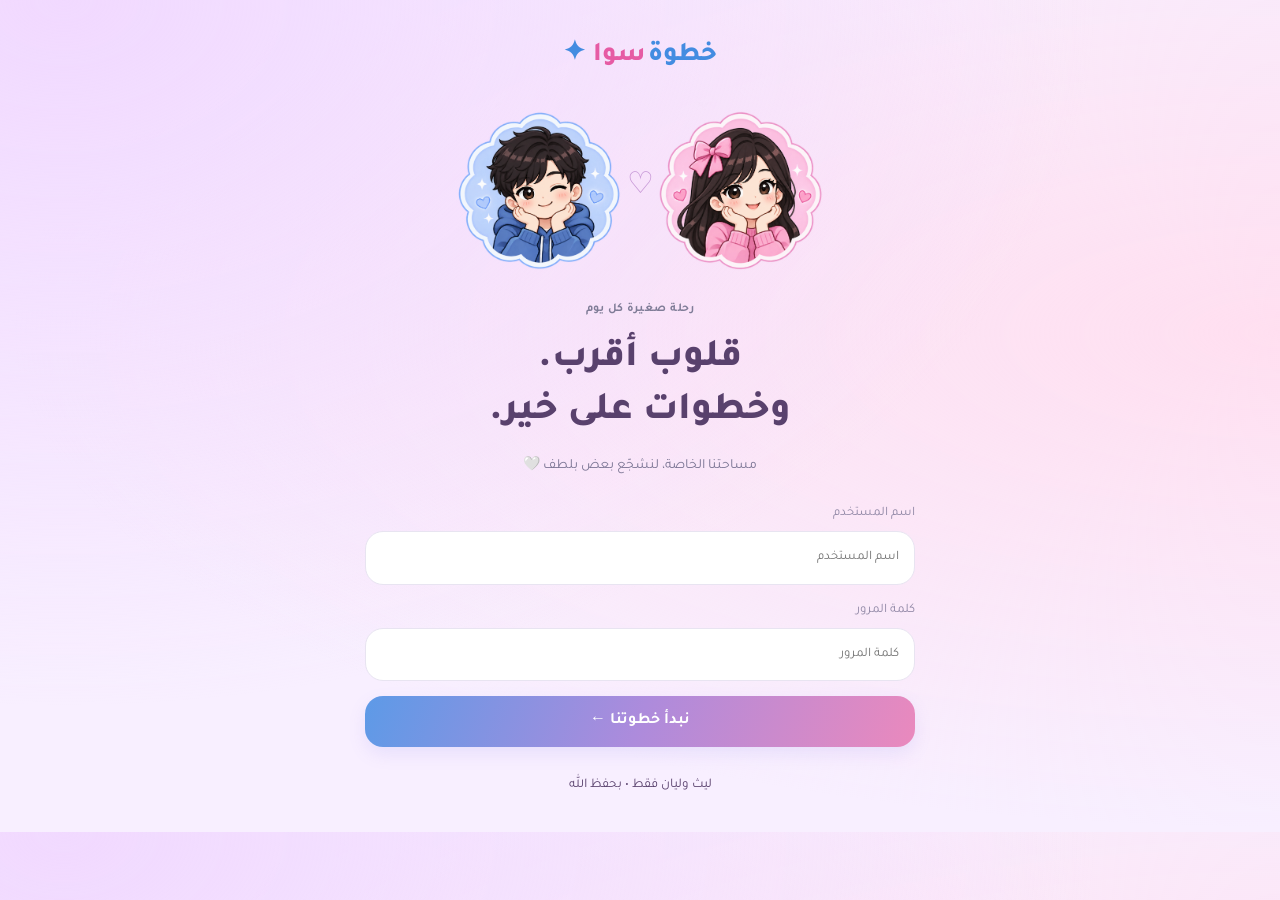
<file: index.html>
<!doctype html><html lang="ar" dir="rtl"><head><meta charset="utf-8"><meta name="viewport" content="width=device-width,initial-scale=1,viewport-fit=cover"><meta name="theme-color" content="#f7f6fc"><title>خطوة سوا • ليث وليان</title><link rel="manifest" href="manifest.webmanifest"><style>@import url('https://fonts.googleapis.com/css2?family=Tajawal:wght@400;500;700;800&display=swap');
:root{--blue:#4389f5;--pink:#ed80b4;--ink:#303351;--muted:#9091a8;--accent:#6874df}*{box-sizing:border-box}body{margin:0;background:#f7f6fc;color:var(--ink);font:16px Tajawal,Tahoma,sans-serif;line-height:1.65}main{width:min(100%,480px);margin:auto;padding:22px 20px 32px}button,input{font:inherit}button{cursor:pointer;border:0;border-radius:18px;padding:12px 18px;background:#f0eef8;color:var(--ink);min-height:44px}button:disabled{opacity:.5;cursor:wait}button:focus-visible,input:focus-visible{outline:3px solid #b7b7ff;outline-offset:3px}h1,h2,p{margin:0}h1{font-size:34px;font-weight:800;line-height:1.35}h2{font-size:22px;font-weight:800}.brand{font-weight:800;font-size:24px;color:var(--blue)}.brand span{color:var(--pink);margin-right:3px}header,.section-title,.range-labels{display:flex;align-items:center;justify-content:space-between;gap:10px}.icon{background:white;border:1px solid #eeeaf6;width:44px;padding:0}.welcome{padding:28px 0 16px}.eyebrow{font-size:12px;letter-spacing:.5px;color:#9696ae;font-weight:700;margin-bottom:6px}.muted{color:var(--muted);font-size:14px;margin:8px 0}.wave{color:#e5b868}.sync{font-size:12px;color:#8588a3;margin-bottom:15px}section{background:#fff;border:1px solid #efedf7;border-radius:28px;padding:23px;margin-bottom:20px;box-shadow:0 10px 24px #41407704}.pill{background:#f2effc;border-radius:25px;color:#9690b8;font-size:11px;padding:5px 11px;white-space:nowrap}.journey{background:linear-gradient(135deg,#f1f6ff,#fff2f9);border-color:white;overflow:hidden}.scene{position:relative;height:265px;direction:ltr;margin:12px -8px}.scene svg{position:absolute;width:100%;height:100%;inset:0}.cloud{position:absolute;color:#fff;font-size:48px;filter:drop-shadow(0 4px 2px #c7c5e217)}.c1{top:3px;left:10px}.c2{right:10px;top:80px;font-size:35px}.sun{position:absolute;left:60px;top:35px;color:#efc772;font-size:38px}.finish{position:absolute;left:65%;top:-4px;color:#c984b1;font-size:38px;text-align:center;line-height:1}.finish small{display:block;font:11px Tajawal;color:#b49ab4}.avatar{position:absolute;width:49px;height:49px;border-radius:19px;display:grid;place-items:center;font-size:29px;border:3px solid white;box-shadow:0 8px 16px #6379bb28;transition:left .9s ease,top .9s ease;transform:translate(-50%,-50%);z-index:2}.avatar small{position:absolute;top:47px;background:white;border-radius:8px;padding:0 8px;color:#78829f;font:11px Tajawal;white-space:nowrap}.boy{background:#b7d7ff}.girl{background:#ffd0e6}.flower{position:absolute;bottom:22px;right:20px;font-size:31px}.plant{position:absolute;bottom:35px;left:5px;font-size:30px}.scorecards{display:grid;grid-template-columns:1fr 1fr;gap:12px}.scorecards>div{padding:13px;border-radius:18px;background:#ffffffa6;display:grid;grid-template-columns:1fr auto;align-items:center;font-size:14px}.scorecards strong{font-size:19px}.scorecards small{grid-column:1/-1;font-size:11px}.blue{color:var(--blue)}.pink{color:var(--pink)}.task{display:flex;gap:11px;align-items:center;padding:16px 0;border-bottom:1px solid #f3f1f8}.task-icon{background:#f5f4fc;border-radius:15px;width:42px;height:42px;display:grid;place-items:center;font-size:21px}.task-title{flex:1;font-size:14px;font-weight:700}.task-title small{display:block;color:#b1aac0;font-weight:400;font-size:11px}.task button{padding:0;width:37px;min-height:37px;height:37px;border:1px solid #e7e6f1;border-radius:13px;background:white;color:#b8b5ce}.task button.active{background:var(--accent);color:white;border-color:var(--accent);box-shadow:0 5px 12px #6874df22}.task button.excused{background:#fff0d6;color:#bb9148;border-color:#f3dab1}.tiny{color:#b2adc3;font-size:10px;margin-top:13px}.mood-card{background:linear-gradient(120deg,#fff,#fff7fb)}#moodEmoji{font-size:33px}#mood{width:100%;accent-color:var(--accent);margin:20px 0 10px;direction:ltr}#moodText{color:#a99cba;font-size:13px}.range-labels{font-size:11px;color:#aaa2ba;direction:ltr}.partner{padding:13px;background:#f5f3fb;border-radius:16px;font-size:13px;margin-top:18px}.encourage{text-align:center;position:relative;background:#f2f0ff;border-color:white}.heart{font-size:65px;color:#b9afe9;line-height:1}.primary{background:linear-gradient(110deg,#7b87ef,#b79be9);color:white;font-weight:700;width:100%;box-shadow:0 7px 17px #807de723}.encourage .primary{margin:13px 0}.encourage small,footer{font-size:11px;color:#aaa2bf}footer{text-align:center;padding:12px}.text-button{display:block;margin:10px auto;color:#8b82a7;background:none;font-size:12px}dialog{border:1px solid white;border-radius:30px;max-width:min(90vw,380px);padding:30px;color:var(--ink);text-align:center;font-family:inherit;box-shadow:0 30px 100px #3d315a33}dialog::backdrop{background:#29253966;backdrop-filter:blur(7px)}dialog p{margin:16px 0;color:#8f87a3;font-size:14px}.popup-heart{font-size:64px;animation:bob 2s infinite}#toast{position:fixed;bottom:22px;left:50%;transform:translateX(-50%);border-radius:18px;background:#393651;color:white;padding:14px 20px;width:max-content;max-width:90vw;font-size:13px;z-index:9}#login{padding-top:35px;text-align:center}#login h1{font-size:39px;margin:15px 0}#login label{text-align:right;display:block;font-size:13px;color:#9188a6;margin:15px 0}input:not([type=range]){display:block;width:100%;border:1px solid #e8e4f1;background:#fff;border-radius:18px;padding:15px;margin-top:7px;color:var(--ink)}#login form{margin:25px 0}#loginError{color:#c26586;font-size:13px}.login-art{display:flex;justify-content:center;align-items:center;gap:25px;height:170px;margin:15px 0}.login-art span{display:grid;place-items:center;background:#d8e8ff;border:7px solid white;width:90px;height:100px;border-radius:33px;transform:rotate(-10deg);font-size:58px;box-shadow:0 15px 35px #6599e61c}.login-art span:last-child{background:#ffdbeb;transform:rotate(10deg)}.login-art i{color:#c697d6;font-size:40px;font-style:normal}@keyframes bob{50%{transform:translateY(-7px)}}@media(prefers-reduced-motion:reduce){*{animation:none!important;transition:none!important}}[hidden]{display:none!important}
/* Higher contrast blue and pink mobile finish. */
body{background:radial-gradient(circle at 0 0,#e5efff,transparent 38%),radial-gradient(circle at 100% 38%,#ffe0f0,transparent 40%),#f7f6fc}.journey{background:linear-gradient(130deg,#dceaff 0%,#ede5ff 45%,#ffd9eb 100%);border:2px solid #fff;box-shadow:0 14px 35px #7770c91c}.journey .eyebrow{color:#74608e}.journey .muted{color:#76678e}.journey h2{color:#43395e}.scorecards>div{background:#fff;border:1px solid #fff;box-shadow:0 5px 16px #6654a00c}.scorecards .blue{background:#eaf3ff;color:#216bdb;border-color:#b8d5ff}.scorecards .pink{background:#fff0f7;color:#cc438a;border-color:#ffb9dc}.scorecards strong{direction:ltr;unicode-bidi:isolate}.boy{background:#63a5ff;border-color:#eaf3ff}.girl{background:#ff93c4;border-color:#fff0f7}.avatar small{color:#64637d;font-weight:700}.pill{color:#796c9a;background:#ffffffa8}.muted{color:#797b95}.eyebrow{color:#807d98}.tiny{color:#8a829e}.range-labels{color:#8f83a1}.primary{background:linear-gradient(110deg,#5799f5,#ae8ce7 55%,#e78fba)}.finish{z-index:1}.scene{margin-bottom:22px}#moodText{color:#8d6e9d}#login .muted{color:#7b7594}

.day-excuse{width:100%;margin:16px 0 0;background:#faf3e8;border:1px solid #f2dec1;color:#aa8052;font-size:13px}.day-excuse.excused{background:#ffe8bf}.not-done{background:#fff0f3!important;color:#bd6e87!important;border-color:#eac6d1!important}.has-excuse:after{content:'ظرف';position:absolute;top:-17px;right:-15px;border-radius:8px;padding:0 6px;background:#ffe9ba;color:#94703d;font:10px Tajawal}.scorecards small{overflow-wrap:anywhere}.week-heading,.week-day{display:grid;grid-template-columns:1fr 1fr 1fr;gap:5px;text-align:center;width:100%;align-items:center}.week-heading{font-size:12px;color:#9b92aa;margin:20px 0 8px}.week-day{border:1px solid #f0ecf6;background:#fff;padding:12px 5px;border-radius:14px;margin:6px 0;font-size:12px}.week-day span:not(:first-child){direction:ltr;unicode-bidi:isolate}.selected-day{background:#f0efff;border-color:#c9c4ef}.week-day:disabled{opacity:.4;cursor:default}.delete-notice{background:#f5f1fc;color:#8f7da5;padding:12px;border-radius:14px;font-size:11px;line-height:1.8}.delete-notice.urgent{background:#fff0d9;color:#ac7536;border:1px solid #f4d298}.pdf-button{background:#eef4ff;color:#4b7fc7;font-size:12px;white-space:nowrap}.pdf-report{position:absolute;top:0;left:-10000px;width:900px;padding:32px;background:#fff;color:#333;font:14px Tajawal,Tahoma;line-height:1.5}.pdf-report h1{font-size:28px}.pdf-report h2{font-size:21px;margin:18px 0 8px}.pdf-report p{font-size:12px;margin:8px 0}.pdf-report table{width:100%;border-collapse:collapse;table-layout:fixed}.pdf-report td,.pdf-report th{border:1px solid #e3e1eb;padding:7px 4px;text-align:center;font-size:11px;overflow-wrap:anywhere}.pdf-report th{background:#f3f0fa}.pdf-report td:first-child{font-weight:bold;background:#faf9fc;width:140px}.pdf-done{color:#36876d;background:#edfaf4}.pdf-no{color:#c17a88;background:#fff2f5}

#excuseForm .primary{margin:15px 0 10px}#excuseForm label{font-size:13px;color:#8d839b;text-align:right;display:block}

/* Illustrated mobile edition */
:root{--ink:#59416d;--muted:#8a769d;--blue:#438ce1;--pink:#e65ba4}body{background:radial-gradient(ellipse at 5% 0,#f1d9ff,transparent 60%),radial-gradient(ellipse at 100% 40%,#ffdff0,transparent 70%),#f8efff;color:var(--ink)}main{width:min(100%,580px);padding:20px 15px 34px}section{background:#fffafedd;border:1px solid #fff;border-radius:27px;box-shadow:0 7px 0 #b991d20b,0 12px 25px #8c58a00b;padding:21px 18px}.brand{font-size:27px}.welcome h1{font-size:30px}.welcome{padding:19px 3px 10px}.tabs{display:grid;grid-template-columns:repeat(3,1fr);position:sticky;top:7px;z-index:6;padding:5px;background:#fff9;backdrop-filter:blur(18px);border:1px solid white;border-radius:30px;margin:10px 0 18px;box-shadow:0 5px 16px #9a6bb51b}.tabs button{background:none;padding:10px 4px;font-size:13px;color:#775c8d;border-radius:24px;white-space:nowrap}.tabs button.active,.habit-tabs button.active{background:linear-gradient(110deg,#ffd3eb,#efdcff);color:#b83b86;box-shadow:inset 0 -3px #eb83bc}.journey{background:linear-gradient(135deg,#e5edff,#f0dfff 45%,#ffe0f0)}.journey h2{font-size:25px}.scene{height:290px;margin:5px 0 25px}.portrait{display:block;background-image:url('characters.png');background-size:200% 100%;background-repeat:no-repeat;aspect-ratio:1/1;flex-shrink:0}.boy-art{background-position:left center}.girl-art{background-position:right center}.avatar{width:74px;height:74px;border:0;background:none;box-shadow:none;border-radius:0}.avatar .portrait{width:100%;height:100%}.avatar small{top:67px;border:1px solid white;background:#eff5ff;color:#438ce1;min-width:48px;text-align:center}.avatar.girl small{background:#fff0f8;color:#d34d94}.avatar.has-excuse:after{top:-7px;right:-7px}.login-art{height:190px;gap:0}.login-art .portrait{width:42%;max-width:175px;height:auto}.login-art i{font-size:30px}.login-art{direction:ltr}.finish{font-size:38px;left:66%;top:0}.scorecards>div{padding:12px 10px;display:flex;flex-wrap:wrap;justify-content:space-between;gap:3px}.scorecards small{width:100%}.scorecards span{font-size:13px}.scorecards strong{font-size:18px}.day-flags{display:inline-block;width:49%;margin:14px 0 15px}.day-flags button{width:100%;background:#fff0fa;color:#bf4e93;border:1px solid #f5cde6}.day-flags button.active{background:#f5bcdd;box-shadow:inset 0 0 0 2px white}.day-excuse{display:inline-block;width:49%;margin:14px 0 15px;font-size:12px;vertical-align:top;padding:12px 4px}.habit-tabs{display:grid;grid-template-columns:1fr 1fr;gap:5px;background:#f3eaf9;border-radius:20px;padding:4px}.habit-tabs button{padding:10px 4px;background:none;font-size:13px}.bulk{display:flex;justify-content:space-between;margin-top:10px}.bulk button{background:none;color:#9376ad;font-size:11px;padding:7px}.task{padding:13px 0}.task-title{font-size:13px}.task-icon{background:#f4eefa}.task button{flex-shrink:0}.legend{display:flex;justify-content:center;gap:28px;font-size:13px}#chart svg{width:100%;display:block}select{font:inherit;font-size:11px;max-width:110px;border:1px solid #eadcf3;border-radius:12px;padding:8px;color:#77558a;background:#fff}h2{font-size:20px}.podium{text-align:center;background:linear-gradient(145deg,#fff1fb,#efedff)}.podium-grid{display:grid;grid-template-columns:1fr .65fr 1fr;align-items:center;gap:0;direction:ltr;margin:15px -7px}.competitor{min-width:0;direction:rtl}.competitor .portrait{width:100%;margin:auto}.competitor h2{color:inherit;font-size:20px}.competitor strong{display:block;font-size:22px}.competitor small{display:block;font-size:10px;margin-top:8px;background:#ffffff99;padding:7px 2px;border-radius:20px}.trophy{font-size:clamp(45px,14vw,75px);line-height:1.3;filter:drop-shadow(0 5px 8px #e8b25944)}.trophy small{display:block;font-size:11px;line-height:1.7;color:#a96a42;direction:rtl}.extra-form{display:flex;gap:9px;align-items:center;margin:8px 0 15px}.extra-form input{width:80px!important;margin:0!important;padding:10px!important}.extra-form button{font-size:13px}.log-entry{padding:14px 0;border-bottom:1px solid #f1e5f6;font-size:12px}.delete-notice{color:#876499}.primary{background:linear-gradient(110deg,#5d9ae7,#ad8bdc,#ea89bd)}.pdf-report{left:0;top:0;z-index:-1;pointer-events:none}.pdf-report table{font-size:11px}.sync{font-size:11px}.scene svg{opacity:.85}.task-title small{color:#94819e}.tiny{color:#8b789a}.text-button{color:#88679f}.mood-card{background:linear-gradient(120deg,#edf4ff,#fff1f8)}.encourage{background:#f0e7ff}.heart{color:#db8fbf}.page{animation:appear .25s ease}@keyframes appear{from{opacity:.3;transform:translateY(8px)}to{opacity:1;transform:none}}@media(max-width:360px){section{padding:18px 12px}.task{gap:7px}.task-title{font-size:12px}.tabs button{font-size:12px}.competitor h2{font-size:18px}}@media print{body>*{display:none!important}.pdf-report{display:block!important;position:static;width:100%;z-index:auto}body{background:white}}

#dayDetails{width:min(94vw,500px);max-width:500px;text-align:right;max-height:85dvh;overflow:auto}#dayDetails h3{margin:22px 0 0}#dayDetails h4{margin:18px 0 6px;font-size:14px}.detail-row{font-size:12px!important;padding:8px 0!important;margin:0!important;border-bottom:1px solid #f0e6f5;color:#756182!important}.pdf-fallback a{display:block;text-align:center;color:#6e5b9e;padding:12px;background:#efe7ff;border-radius:15px;font-size:13px}.celebration{font-size:45px;animation:bob 1.5s infinite}#dayDetailBody{padding-bottom:20px}.podium .pill{display:inline-block}
.message-label{display:block;font-size:12px;color:#886797;margin:16px 0 7px}#encouragement{display:block;width:100%;max-width:none;padding:14px;border-radius:17px;background:#fff8ff;font-size:14px;color:#79508e;border:1px solid #e4ccef}

/* Each completed additional habit earns a flower on the shared character. */
.flower-crown{position:absolute;inset:0;pointer-events:none;z-index:4;overflow:visible}.earned-flower{position:absolute;left:calc(50% + var(--flower-x));top:calc(39% + var(--flower-y));font-size:17px;line-height:1;filter:drop-shadow(0 2px 2px #985c8425);animation:flower-sway 2.8s ease-in-out infinite;animation-delay:var(--flower-delay);transform-origin:50% 100%;will-change:transform}.competitor .portrait{position:relative}.competitor .earned-flower{font-size:24px}.avatar.has-excuse:after{top:40px;right:-14px;z-index:5}.scene{padding-top:14px}.scene .avatar{overflow:visible}@keyframes flower-sway{0%,100%{transform:translate(-50%,-50%) rotate(-10deg)}50%{transform:translate(-50%,calc(-50% - 4px)) rotate(10deg)}}@media(prefers-reduced-motion:reduce){.earned-flower{animation:none;transform:translate(-50%,-50%)}}

.avatar[role=button]{cursor:pointer;touch-action:manipulation}.avatar[role=button]:focus-visible{outline:3px solid #a77bdd;outline-offset:7px;border-radius:50%}.extra-task .extra-delete{width:auto;min-width:50px;padding:0 10px;font-size:12px;background:#fff0f6;color:#bb5485;border-color:#f0d2e0}.extra-task .task-title{overflow-wrap:anywhere}#toggleArchivedExtras{margin:8px 0 0 auto;text-decoration:underline}
</style></head><body>
<main id="login"><div class="brand">خطوة<span>سوا</span> ✦</div><div class="login-art"><div class="portrait boy-art"></div><i>♡</i><div class="portrait girl-art"></div></div><p class="eyebrow">رحلة صغيرة كل يوم</p><h1>قلوب أقرب.<br>وخطوات على خير.</h1><p class="muted">مساحتنا الخاصة، لنشجّع بعض بلطف 🤍</p><form id="loginForm"><label>اسم المستخدم<input id="username" autocomplete="username" autocapitalize="none" required placeholder="اسم المستخدم"></label><label>كلمة المرور<input id="password" type="password" autocomplete="current-password" required placeholder="كلمة المرور"></label><button class="primary" id="loginButton">نبدأ خطوتنا ←</button></form><p id="loginError" role="alert"></p><small>ليث وليان فقط • بحفظ الله</small></main>
<main id="dashboard" hidden><header><div class="brand">خطوة<span>سوا</span> ✦</div><button id="logout" class="icon" aria-label="تسجيل الخروج">↪</button></header><div class="welcome"><p class="eyebrow" id="date"></p><h1>أهلًا <span id="myName"></span> <span class="wave">☀</span></h1><p class="muted">كل خطوة صغيرة، إلها أثر كبير.</p></div><div class="sync" id="sync" role="status">جارٍ الاتصال…</div>
<nav class="tabs"><button data-page="today" class="active">♡ يومنا</button><button data-page="stats">▥ إحصائياتنا</button><button data-page="competition">🏆 المنافسة</button></nav><div id="page-today" class="page"><section class="journey"><div class="section-title"><div><p class="eyebrow">خطوتنا المشتركة</p><h2>سوا، للخير 🌷</h2></div><span class="pill">سباق اليوم</span></div><p class="muted">الأساسية بتحرّكنا بالطريق، والإضافية بتزهّر فوق راسنا 🌸</p><div class="scene"><span class="cloud c1">☁</span><span class="cloud c2">☁</span><span class="sun">✺</span><div class="finish">♡<small>١٠ خطوات</small></div><svg viewBox="0 0 360 260" preserveAspectRatio="none" aria-hidden="true"><path d="M40 215 C 20 140,310 220,300 135 S 70 155,105 75 S 230 75,245 25" fill="none" stroke="#fff" stroke-width="35" stroke-linecap="round"/><path d="M40 215 C 20 140,310 220,300 135 S 70 155,105 75 S 230 75,245 25" fill="none" stroke="#d9d8ec" stroke-width="2" stroke-dasharray="5 10" id="racePath"/></svg><div class="avatar boy" id="runnerLaith"><div class="portrait boy-art"></div><small>ليث</small></div><div class="avatar girl" id="runnerLian"><div class="portrait girl-art"></div><small>ليان</small></div><span class="flower">🌷</span><span class="plant">🌿</span></div><div class="scorecards"><div class="blue"><span>🧔🏻‍♂️ ليث</span><strong id="scoreLaith">٠ / ٧</strong><small id="excuseLaith"></small></div><div class="pink"><span>👩🏻 ليان</span><strong id="scoreLian">٠ / ٧</strong><small id="excuseLian"></small></div></div></section>
<section><div class="section-title"><h2>خطواتي اليوم</h2><span class="pill" id="count"></span></div><button id="dayExcuse" class="day-excuse">🤍 عندي ظرف اليوم</button><div class="day-flags"><button id="dodo">🌸 دودو</button></div><div class="habit-tabs"><button id="mainHabits" class="active">الأساسية</button><button id="subHabits">خطوات إضافية</button></div><div class="bulk"><button id="checkAll">✓ تحديد الكل</button><button id="clearAll">إلغاء التحديد</button></div><div id="tasks"></div><p class="tiny">علامة الإنجاز بتأكيدك أنت، والظروف محل تفهّم بدون خصم.</p></section>
<section class="mood-card"><p class="eyebrow">كيف قلبك؟</p><div class="section-title"><h2>طمنّي عنك</h2><span id="moodEmoji">🙂</span></div><label for="mood" id="moodText">طبيعي</label><input id="mood" type="range" min="0" max="100"><div class="range-labels"><span>زعلان</span><span>طبيعي</span><span>مبسوط كثير</span></div><div id="partnerMood" class="partner"></div></section>
<section class="encourage"><span class="heart">♡</span><h2>دفعة لطيفة منك</h2><p class="muted">يمكن تذكيرك يكون أحلى شيء بيومه.</p><label class="message-label" for="encouragement">اختار رسالة من القلب 💌</label><select id="encouragement" aria-label="رسالة التشجيع"><option value="يلا نكمّل خطوتنا، أنا بشجّعك 🤍">يلا نكمّل خطوتنا 🤍</option><option value="أنا بشجّعك، بتقدر! خطوة صغيرة بتفرق 🌷">أنا بشجّعك، بتقدر 🌷</option><option value="لا تنسى صلاتك، ربنا يقوّينا على طاعته 🕌">لا تنسى صلاتك 🕌</option><option value="خلّينا نذكر ربنا سوا، وننوّر يومنا بالأذكار ✨">ننوّر يومنا بالأذكار ✨</option><option value="فخور فيك وبكل خطوة حلوة منك 💙">فخور فيك 💙</option><option value="إذا يومك صعب، أنا جنبك. نبدأ بخطوة على مهل 🤍">أنا جنبك، على مهلك 🤍</option><option value="ورد القرآن ناطرنا، نقرأ ولو صفحة اليوم 📖">ورد القرآن ناطرنا 📖</option></select><button class="primary" id="nudge">ابعث تشجيع 🤍</button><small>يظهر كنافذة منبثقة عند الطرف الثاني داخل التطبيق.</small></section></div><div id="page-stats" class="page" hidden><section><div class="section-title"><h2>إحصائياتنا سوا 📊</h2><select id="chartGroup" aria-label="نوع الإحصائيات"><option value="main">الأساسية</option><option value="sub">الإضافية</option><option value="all">كل الخطوات</option></select></div><p class="muted">كل نقطة بتحكي عن خطوة حلوة منكم.</p><div id="chart"></div><div class="legend"><span class="blue">● ليث</span><span class="pink">● ليان</span></div></section><section><div class="section-title"><h2>أسبوعنا سوا</h2><button id="exportWeek" class="pdf-button">↓ PDF</button></div><p id="weekRange" class="muted"></p><p id="deleteNotice" class="delete-notice"></p><div class="week-heading"><span>اليوم</span><span class="blue">ليث</span><span class="pink">ليان</span></div><div id="history"></div><p id="pdfFallback" class="pdf-fallback" hidden></p><p class="tiny">اضغط يومًا لعرض تفاصيله. المهام تبدأ جديدة كل يوم، والحذف النهائي أسبوعي.</p></section></div><div id="page-competition" class="page" hidden><section class="podium"><p class="eyebrow">نحو نسخة أجمل من أنفسنا</p><h2>لوحة المنافسة 🏆</h2><div class="podium-grid"><div class="competitor blue"><div class="portrait boy-art"></div><h2>ليث 💙</h2><strong id="pointsLaith"></strong><small id="streakLaith"></small></div><div class="trophy">🏆<small id="leader"></small></div><div class="competitor pink"><div class="portrait girl-art"></div><h2>ليان 🌸</h2><strong id="pointsLian"></strong><small id="streakLian"></small></div></div><p id="difference" class="pill"></p><p class="tiny">كل خطوة أساسية أو إضافية = نقطة، والمهام الخاصة حسب نقاطها. المقارنة للتشجيع بلطف.</p></section><section><h2>إضافات على ذوقنا 🎁</h2><p class="muted">اختاروا خطواتكم الخاصة وسجّلوا إنجازكم اليوم.</p><form id="extraForm"><input id="extraName" placeholder="اسم المهمة الجديدة" maxlength="55" required aria-label="اسم المهمة الجديدة"><div class="extra-form"><input id="extraPoints" type="number" min="1" max="100" value="5" required aria-label="نقاط المهمة"><button class="primary">+ إضافة مهمة</button></div></form><button id="toggleArchivedExtras" type="button" class="text-button">المهام المحذوفة (0)</button><div id="extras"></div></section><section><h2>سجل إنجازاتنا ✨</h2><div id="pointsLog"></div></section></div><footer>اللهم اجمعنا على خير 🤍<button id="install" class="text-button">إضافة للشاشة الرئيسية</button></footer></main>
<dialog id="dayDetails"><h2 id="detailDate"></h2><div id="dayDetailBody"></div><button id="closeDetails" class="primary">رجوع لأسبوعنا</button></dialog><dialog id="winnerDialog"><div class="celebration">👑 ✨ 🏆</div><h2>خطوات تستاهل نفرح فيها!</h2><p id="winnerMessage"></p><button id="closeWinner" class="primary">مبارك الإنجاز! 🌸</button></dialog><dialog id="popup"><div class="popup-heart">💌</div><h2>حدا بشجّعك!</h2><p id="popupText"></p><button class="primary" id="dismissPopup">وصل التشجيع 🤍</button></dialog><dialog id="installDialog"><h2>خلّينا أقرب ✦</h2><p>أضف خطوة سوا للشاشة الرئيسية.</p><button id="nativeInstall" class="primary" hidden>تثبيت التطبيق</button><p>آيفون: Safari ← مشاركة ← إضافة إلى الشاشة الرئيسية.<br>أندرويد: قائمة المتصفح ← تثبيت التطبيق أو إضافة للشاشة الرئيسية.</p><button id="closeInstall">لاحقًا</button></dialog><div id="toast" role="status" hidden></div><script src="app-config.js"></script><script>'use strict';
const $=id=>document.getElementById(id),cfg=window.APP_CONFIG||{},names={laith:'ليث',lian:'ليان'},taskNames=['صلاة الفجر','صلاة الظهر','صلاة العصر','صلاة المغرب','صلاة العشاء','قيام الليل','الدعاء','ورد القرآن','تعلّم شيء جديد','الرياضة','أذكار الصباح','أذكار المساء','سنة الفجر (ركعتان)','سنة الظهر القبلية (٤ ركعات)','سنة الظهر البعدية (ركعتان)','سنة العصر القبلية (٤ ركعات)','سنة المغرب البعدية (ركعتان)','سنة العشاء البعدية (ركعتان)','صلاة الوتر','تقليل الريلز','تقليل الأغاني','العناية بالنفس','سورة الملك'],taskIcons=['🌅','☀️','🌤️','🌇','🌙','✨','🤲','📖','💡','🏃','🌸','🌷','🌅','☀️','🌼','🌤️','🌇','🌙','⭐','📱','🎧','🧴','📗'];
const mainIds=[0,1,2,3,4,5,7,6,10,11],subIds=[12,13,14,15,16,17,18,8,19,20,21,9,22];let habitGroup='main',extras=[],claims=[],winners=[],winnerBusy=false,showArchivedExtras=false;
const isDone=(uid,d,t)=>!!(t<5&&daily(uid,d)?.dodo)||steps.some(s=>s.user_id===uid&&s.day===d&&s.task===t&&s.status==='done');
const ids=()=>habitGroup==='main'?mainIds:subIds;
let session=null,me=null,partner=null,members=[],steps=[],moods=[],busy=false,activeNudge=null,promptInstall=null,lastDay='',loaded=false,dailyStates=[],selectedDay="";
const day=()=>new Intl.DateTimeFormat('en-CA',{timeZone:'Asia/Amman',year:'numeric',month:'2-digit',day:'2-digit'}).format(new Date());
const moodText=v=>v<34?'😔 زعلان':v>66?'🥰 مبسوط كثير':'🙂 طبيعي';
function toast(t){$('toast').textContent=t;$('toast').hidden=false;setTimeout(()=>$('toast').hidden=true,4500)}
function remember(){localStorage.setItem('khotwa-session',JSON.stringify(session))}
async function request(path,{method='GET',body,prefer}={}){if(!cfg.url||!cfg.key)throw Error('الربط الآمن لقاعدة البيانات لم يكتمل بعد.');if(session&&session.expires_at*1000<Date.now()+60000)await refresh();const r=await fetch(cfg.url+path,{method,headers:{apikey:cfg.key,'Content-Type':'application/json',...(session?{Authorization:'Bearer '+session.access_token}:{}),...(prefer?{Prefer:prefer}:{})},body:body===undefined?undefined:JSON.stringify(body)});let d=await r.text();try{d=d?JSON.parse(d):null}catch{}if(!r.ok){if(r.status===401)logout();throw Error(r.status===400&&path.includes('/token')?'اسم المستخدم أو كلمة المرور غير صحيحة.':'تعذّر الاتصال أو حفظ التغيير. حاول مرة ثانية.')}return d}
async function refresh(){const r=await fetch(cfg.url+'/auth/v1/token?grant_type=refresh_token',{method:'POST',headers:{apikey:cfg.key,'Content-Type':'application/json'},body:JSON.stringify({refresh_token:session.refresh_token})});if(!r.ok){logout();throw Error('انتهت الجلسة. سجّل دخولك من جديد.')}session=await r.json();session.expires_at=Math.floor(Date.now()/1000)+session.expires_in;remember()}
function logout(){session=null;me=null;partner=null;loaded=false;localStorage.removeItem('khotwa-session');$('dashboard').hidden=true;$('login').hidden=false;if($('popup').open)$('popup').close()}
async function start(){selectedDay=day();members=await request('/rest/v1/members?select=id,username');me=members.find(x=>x.id===session.user.id);if(!me)throw Error('هذا الحساب غير مخوّل للدخول.');partner=members.find(x=>x.id!==me.id);if(!partner)throw Error('الحساب الثاني لم يُجهّز بعد.');document.documentElement.style.setProperty('--accent',me.username==='laith'?'#4389f5':'#ed80b4');$('myName').textContent=names[me.username];$('login').hidden=true;$('dashboard').hidden=false;await sync();if(!localStorage.getItem('khotwa-install-dismissed')&&!matchMedia('(display-mode: standalone)').matches)$('installDialog').showModal()}
async function sync(){if(!me||busy||document.hidden)return;busy=true;try{const today=day();const [s,m,n,d,e,c,w]=await Promise.all([request('/rest/v1/steps?select=*&day=gte.'+weekStart()),request('/rest/v1/moods?select=*'),request('/rest/v1/nudges?select=*&recipient=eq.'+me.id+'&seen=eq.false&order=created_at.asc&limit=1'),request('/rest/v1/daily_state?select=user_id,day,excused,mood,dodo&day=gte.'+weekStart()),request('/rest/v1/extra_tasks?select=*&order=created_at.asc'),request('/rest/v1/extra_claims?select=*&day=gte.'+weekStart()),request('/rest/v1/day_winners?select=*&day=gte.'+weekStart())]);steps=s;moods=m;dailyStates=d;extras=e;claims=c;winners=w;if(lastDay&&lastDay!==today)selectedDay=today;lastDay=today;loaded=true;render();$('sync').textContent='● متصلان بنفس المساحة • تم التحديث الآن';if(n.length&&!activeNudge){activeNudge=n[0];$('popupText').textContent=names[partner.username]+' بيحكيلك: '+(n[0].message||'بشجّعك تكمل خطواتك. خطوة صغيرة منك بتفرق 🤍');if(!$('installDialog').open)$('popup').showModal()}}catch(e){$('sync').textContent='الاتصال مقطوع — لم يتم تأكيد التحديث';if(!loaded)toast(e.message)}finally{busy=false}}
function previousDays(n){return new Date(Date.now()-n*86400000).toLocaleDateString('en-CA',{timeZone:'Asia/Amman'})}
function isoAdd(d,n){const x=new Date(d+'T12:00:00Z');x.setUTCDate(x.getUTCDate()+n);return x.toISOString().slice(0,10)}
function weekStart(d=day()){const dow=new Date(d+'T12:00:00Z').getUTCDay();return isoAdd(d,-((dow+1)%7))}
function daily(uid,d=selectedDay){return dailyStates.find(x=>x.user_id===uid&&x.day===d)}
function countDone(uid,d){return mainIds.filter(t=>isDone(uid,d,t)).length}
function render(){const today=selectedDay,editable=today===day();$('date').textContent=new Intl.DateTimeFormat('ar-JO',{timeZone:'Asia/Amman',weekday:'long',day:'numeric',month:'long'}).format(new Date(today+'T12:00:00Z'));const path=$('racePath');for(const u of members){const score=countDone(u.id,today),ds=daily(u.id),suffix=u.username==='laith'?'Laith':'Lian';$('score'+suffix).textContent=score+' / 10';$('excuse'+suffix).textContent=[ds?.excused?'ظرف اليوم 🤍':'',ds?.dodo?'🌸 دودو':''].filter(Boolean).join(' • ');const pt=path.getPointAtLength(path.getTotalLength()*score/10),runner=$('runner'+suffix);runner.classList.toggle('has-excuse',!!ds?.excused);runner.setAttribute('role','button');runner.setAttribute('tabindex','0');runner.setAttribute('aria-haspopup','dialog');runner.onclick=()=>showDayDetails(selectedDay);runner.onkeydown=e=>{if(e.key==='Enter'||e.key===' '){e.preventDefault();showDayDetails(selectedDay)}};renderFlowers(runner,groupScore(u.id,today,'sub'));runner.setAttribute('aria-label',names[u.username]+'، '+score+' خطوات أساسية و'+groupScore(u.id,today,'sub')+' خطوات إضافية، اضغط لعرض خطواتنا');runner.style.left=(pt.x/360*100+(u.username==='laith'?-5:5))+'%';runner.style.top=pt.y/260*100+'%'}
const mine=steps.filter(s=>s.user_id===me.id&&s.day===today);$('count').textContent=ids().filter(t=>isDone(me.id,today,t)).length+' / '+ids().length;$('dayExcuse').disabled=!editable;$('dayExcuse').textContent=daily(me.id)?.excused?'🤍 عندي ظرف اليوم — إلغاء':'🤍 عندي ظرف اليوم';$('dayExcuse').classList.toggle('excused',!!daily(me.id)?.excused);$('tasks').replaceChildren();ids().forEach(i=>{const name=taskNames[i],current=mine.find(s=>s.task===i),done=isDone(me.id,today,i),row=document.createElement('div');row.className='task';const icon=document.createElement('span');icon.className='task-icon';icon.textContent=taskIcons[i];const label=document.createElement('div');label.className='task-title';label.textContent=name;const small=document.createElement('small');small.textContent=done?(i<5&&daily(me.id)?.dodo?'دودو 🌸':'تمّت الخطوة ✓'):current?.status==='no'?'ما عملت':i<5?'في وقتها':'خطوة تقرّبنا للخير';label.append(small);row.append(icon,label);for(const [state,text,aria]of[['done','✓','إنجاز '+name],['no','لا','ما عملت '+name]]){const b=document.createElement('button');b.textContent=text;b.disabled=!editable||(i<5&&!!daily(me.id)?.dodo);b.setAttribute('aria-label',aria);b.setAttribute('aria-pressed',String(state==='done'?done:!done&&current?.status===state));b.className=(state==='done'?done:!done&&current?.status===state)?(state==='done'?'active':'not-done'):'';b.onclick=async()=>{b.disabled=true;try{await request('/rest/v1/steps?on_conflict=user_id,day,task',{method:'POST',body:{user_id:me.id,day:today,task:i,status:current?.status===state?'pending':state,reason:''},prefer:'resolution=merge-duplicates'});await sync()}catch(e){toast(e.message)}finally{b.disabled=false}};row.append(b)}$('tasks').append(row)});const mood=daily(me.id)?.mood??50;$('mood').disabled=!editable;if(document.activeElement!==$('mood'))$('mood').value=mood;showMood(+$('mood').value);const pm=daily(partner.id)?.mood;$('partnerMood').textContent=names[partner.username]+' '+(pm!==null&&pm!==undefined?moodText(pm):'لسه ما شارك حالته بهاليوم');renderWeek();renderExtra();renderStats();renderCompetition();checkWinner();$('dodo').disabled=!editable;$('dodo').classList.toggle('active',!!daily(me.id)?.dodo);$('mainHabits').classList.toggle('active',habitGroup==='main');$('subHabits').classList.toggle('active',habitGroup==='sub');$('checkAll').disabled=$('clearAll').disabled=!editable;}
function renderWeek(){const start=weekStart(),end=isoAdd(start,6),next=isoAdd(start,7);$('weekRange').textContent=start+' — '+end;$('deleteNotice').textContent=day()===end?'⚠️ غدًا الساعة 00:00 سيتم حذف تقدّم هذا الأسبوع نهائيًا. نزّلوا PDF اليوم للاحتفاظ فيه.':'يبدأ أسبوع جديد ويُحذف هذا السجل السبت '+next+' الساعة 00:00 بتوقيت الأردن.';$('deleteNotice').classList.toggle('urgent',day()===end);$('history').replaceChildren();for(let i=0;i<7;i++){const d=isoAdd(start,i),future=d>day(),line=document.createElement('button');line.className='week-day'+(d===selectedDay?' selected-day':'');line.disabled=future;const title=document.createElement('span');title.textContent=new Intl.DateTimeFormat('ar-JO',{weekday:'short',day:'numeric',timeZone:'Asia/Amman'}).format(new Date(d+'T12:00:00Z'));line.append(title);for(const u of members){const v=document.createElement('span');v.className=u.username==='laith'?'blue':'pink';v.textContent=future?'—':countDone(u.id,d)+'/10'+(daily(u.id,d)?.excused?' 🤍 ظرف':'');line.append(v)}line.onclick=()=>{selectedDay=d;render();showDayDetails(d)};$('history').append(line)}}
async function saveDay(patch){await request('/rest/v1/daily_state?on_conflict=user_id,day',{method:'POST',body:{user_id:me.id,day:day(),excused:daily(me.id,day())?.excused??false,reason:'',dodo:daily(me.id,day())?.dodo??false,mood:daily(me.id,day())?.mood??null,...patch},prefer:'resolution=merge-duplicates'})}
$('dayExcuse').onclick=()=>toggleDay('excused');$('dodo').onclick=()=>toggleDay('dodo');
async function toggleDay(key){try{await saveDay({[key]:!daily(me.id,day())?.[key]});await sync()}catch(e){toast(e.message)}}
function loadLib(url){return new Promise((resolve,reject)=>{const s=document.createElement('script'),timeout=setTimeout(()=>{s.remove();reject(Error('timeout'))},15000);s.src=url;s.onload=()=>{clearTimeout(timeout);resolve()};s.onerror=()=>{clearTimeout(timeout);s.remove();reject(Error('load'))};document.head.append(s)})}
async function exportWeek(){const button=$('exportWeek');button.disabled=true;let report;try{await sync();if(!window.html2canvas)await loadLib('./html2canvas.min.js');if(!window.jspdf)await loadLib('./jspdf.umd.min.js');await document.fonts.ready;report=document.createElement('div');report.className='pdf-report';report.dir='rtl';const title=document.createElement('h1');title.textContent='خطوة سوا • تقرير الأسبوع';report.append(title);const subtitle=document.createElement('p');subtitle.textContent=weekStart()+' إلى '+isoAdd(weekStart(),6)+' • بتوقيت الأردن';report.append(subtitle);for(const u of members){const h=document.createElement('h2');h.textContent=names[u.username];h.style.color=u.username==='laith'?'#216bdb':'#cc438a';report.append(h);const table=document.createElement('table'),head=document.createElement('tr');for(const text of ['الخطوة',...Array.from({length:7},(_,i)=>new Intl.DateTimeFormat('ar-JO',{weekday:'short',timeZone:'Asia/Amman'}).format(new Date(isoAdd(weekStart(),i)+'T12:00:00Z')))]){const th=document.createElement('th');th.textContent=text;head.append(th)}table.append(head);taskNames.forEach((name,t)=>{const tr=document.createElement('tr'),td=document.createElement('td');td.textContent=name;tr.append(td);for(let i=0;i<7;i++){const d=isoAdd(weekStart(),i),s=steps.find(x=>x.user_id===u.id&&x.day===d&&x.task===t),cell=document.createElement('td');cell.textContent=d>day()?'—':isDone(u.id,d,t)?'تم':s?.status==='no'?'لا':'لم يسجل';cell.className=s?.status==='done'?'pdf-done':s?.status==='no'?'pdf-no':'';tr.append(cell)}table.append(tr)});for(const kind of ['الإنجاز','ظرف اليوم','دودو','المزاج']){const tr=document.createElement('tr'),td=document.createElement('td');td.textContent=kind;tr.append(td);for(let i=0;i<7;i++){const d=isoAdd(weekStart(),i),ds=daily(u.id,d),cell=document.createElement('td');cell.textContent=d>day()?'—':kind==='الإنجاز'?countDone(u.id,d)+'/10':kind==='ظرف اليوم'?(ds?.excused?'ظرف':'—'):kind==='دودو'?(ds?.dodo?'نعم':'—'):(ds?.mood!==null&&ds?.mood!==undefined?moodText(ds.mood).replace(/[^\u0600-\u06ff\s]/g,''):'—');tr.append(cell)}table.append(tr)}report.append(table);const extraTitle=document.createElement('p');extraTitle.textContent='مجموع النقاط: '+weekPoints(u.id)+' • الأساسية: '+Array.from({length:7},(_,i)=>countDone(u.id,isoAdd(weekStart(),i))).reduce((a,b)=>a+b,0);report.append(extraTitle);for(const c of claims.filter(c=>c.user_id===u.id)){const task=extras.find(t=>t.id===c.task_id);if(task){const line=document.createElement('p');line.textContent=c.day+' • '+task.name+' • +'+task.points;report.append(line)}}}const note=document.createElement('p');note.textContent='التقرير حسب تسجيل ليث وليان. الفراغ يعني لم يسجل، ولا يعني عدم الالتزام. ظرف اليوم لا يغيّر علامات المهام.';report.append(note);document.body.append(report);const canvas=await html2canvas(report,{scale:2,backgroundColor:'#ffffff',useCORS:true,windowWidth:1000});const pdf=new jspdf.jsPDF({orientation:'portrait',unit:'mm',format:'a4'}),width=190,height=canvas.height*width/canvas.width;if(height<=277){pdf.addImage(canvas.toDataURL('image/png'),'PNG',10,10,width,height)}else{const sliceHeight=Math.floor(canvas.width*277/190);for(let y=0,page=0;y<canvas.height;y+=sliceHeight,page++){if(page)pdf.addPage();const slice=document.createElement('canvas');slice.width=canvas.width;slice.height=Math.min(sliceHeight,canvas.height-y);slice.getContext('2d').drawImage(canvas,0,y,canvas.width,slice.height,0,0,canvas.width,slice.height);pdf.addImage(slice.toDataURL('image/png'),'PNG',10,10,190,slice.height*190/canvas.width)}}const blob=pdf.output('blob'),url=URL.createObjectURL(blob),link=document.createElement('a');link.href=url;link.download='khotwa-sawa-'+weekStart()+'.pdf';link.textContent='تنزيل تقرير الأسبوع';$('pdfFallback').replaceChildren(link);$('pdfFallback').hidden=false;link.click();setTimeout(()=>URL.revokeObjectURL(url),300000);toast('تم تجهيز تقرير الأسبوع 🤍')}catch{toast('تعذّر تجهيز PDF. تأكّد من الإنترنت وحاول مجددًا.')}finally{report?.remove();button.disabled=false}}
$('exportWeek').onclick=exportWeek;
function showMood(v){$('moodText').textContent=moodText(v);$('moodEmoji').textContent=v<34?'😔':v>66?'🥰':'🙂'}
$('loginForm').onsubmit=async e=>{e.preventDefault();const username=$('username').value.trim().toLowerCase();if(!['laith','lian'].includes(username)){$('loginError').textContent='اسم المستخدم أو كلمة المرور غير صحيحة.';return}$('loginButton').disabled=true;$('loginError').textContent='';try{session=await request('/auth/v1/token?grant_type=password',{method:'POST',body:{email:username+'@khotwa-sawa.invalid',password:$('password').value}});session.expires_at=Math.floor(Date.now()/1000)+session.expires_in;remember();$('password').value='';await start()}catch(e){logout();$('loginError').textContent=e.message}finally{$('loginButton').disabled=false}};
$('logout').onclick=async()=>{try{await request('/auth/v1/logout',{method:'POST'})}catch{}logout()};$('mood').oninput=e=>showMood(+e.target.value);$('mood').onchange=async e=>{try{await saveDay({mood:+e.target.value});await sync();toast('وصلت حالتك 🤍')}catch(e){toast(e.message)}};
$('nudge').onclick=async()=>{$('nudge').disabled=true;try{await request('/rest/v1/nudges',{method:'POST',body:{sender:me.id,recipient:partner.id,message:$('encouragement').value.trim()}});$('encouragement').selectedIndex=0;toast('وصل التشجيع لمساحتكم 💌')}catch(e){toast(e.message)}finally{setTimeout(()=>$('nudge').disabled=false,15000)}};
$('dismissPopup').onclick=async()=>{if(!activeNudge)return;try{await request('/rest/v1/nudges?id=eq.'+activeNudge.id,{method:'PATCH',body:{seen:true}});activeNudge=null;$('popup').close();await sync()}catch(e){toast(e.message)}};
$('install').onclick=()=>$('installDialog').showModal();$('closeInstall').onclick=()=>{$('installDialog').close();localStorage.setItem('khotwa-install-dismissed','1');if(activeNudge)$('popup').showModal()};window.addEventListener('beforeinstallprompt',e=>{e.preventDefault();promptInstall=e;$('nativeInstall').hidden=false});$('nativeInstall').onclick=async()=>{if(promptInstall){await promptInstall.prompt();promptInstall=null;$('nativeInstall').hidden=true}};
document.addEventListener('visibilitychange',()=>{if(!document.hidden)sync()});setInterval(sync,5000);window.addEventListener('online',sync);if('serviceWorker'in navigator)navigator.serviceWorker.register('./sw.js').catch(()=>{});(async()=>{try{session=JSON.parse(localStorage.getItem('khotwa-session'));if(session)await start()}catch{logout()}})();



function showPage(page){document.querySelectorAll('.page').forEach(el=>el.hidden=el.id!=='page-'+page);document.querySelectorAll('[data-page]').forEach(el=>{el.classList.toggle('active',el.dataset.page===page);el.setAttribute('aria-selected',String(el.dataset.page===page))});window.scrollTo({top:0,behavior:'smooth'})}
document.querySelectorAll('[data-page]').forEach(b=>b.onclick=()=>showPage(b.dataset.page));
$('mainHabits').onclick=()=>{habitGroup='main';render()};$('subHabits').onclick=()=>{habitGroup='sub';render()};
async function bulk(done){if(selectedDay!==day())return;try{await request('/rest/v1/steps?on_conflict=user_id,day,task',{method:'POST',body:ids().filter(t=>!(t<5&&daily(me.id)?.dodo)).map(task=>({user_id:me.id,day:day(),task,status:done?'done':'pending',reason:''})),prefer:'resolution=merge-duplicates'});await sync()}catch(e){toast(e.message)}}
$('checkAll').onclick=()=>bulk(true);$('clearAll').onclick=()=>bulk(false);$('chartGroup').onchange=renderStats;
function groupScore(uid,d,group){return (group==='main'?mainIds:group==='sub'?subIds:[...mainIds,...subIds]).filter(t=>isDone(uid,d,t)).length}
function renderStats(){const group=$('chartGroup').value,max=group==='all'?taskNames.length:group==='main'?mainIds.length:subIds.length,dates=Array.from({length:7},(_,i)=>isoAdd(weekStart(),i));let svg='<svg viewBox="0 0 350 210" role="img" aria-label="رسم إنجازات ليث وليان خلال الأسبوع">';for(let k=0;k<=4;k++){const y=165-k*35;svg+=`<path d="M28 ${y}H330" stroke="#e8dff2"/><text x="20" y="${y+4}" text-anchor="end" font-size="10" fill="#8f7b9e">${Math.round(max*k/4)}</text>`}for(const u of members){const points=dates.filter(d=>d<=day()).map((d,i)=>[35+i*47,165-groupScore(u.id,d,group)/max*140]);const color=u.username==='laith'?'#4b91ea':'#e65ba4';svg+=`<polyline points="${points.map(p=>p.join(',')).join(' ')}" fill="none" stroke="${color}" stroke-width="3" stroke-linejoin="round"/>`;points.forEach(([x,y])=>svg+=`<circle cx="${x}" cy="${y}" r="4.5" fill="${color}" stroke="white" stroke-width="2"/>`)}dates.forEach((d,i)=>svg+=`<text x="${35+i*47}" y="190" text-anchor="middle" font-size="9" fill="#756483">${['سبت','أحد','اثنين','ثلاثاء','أربعاء','خميس','جمعة'][i]}</text>`);$('chart').innerHTML=svg+'</svg>'}
function points(uid,d){return groupScore(uid,d,'all')+claims.filter(c=>c.user_id===uid&&c.day===d).reduce((s,c)=>s+(extras.find(e=>e.id===c.task_id)?.points||0),0)}
function weekPoints(uid){return Array.from({length:7},(_,i)=>isoAdd(weekStart(),i)).filter(d=>d<=day()).reduce((s,d)=>s+points(uid,d),0)}
function renderCompetition(){const scores={};for(const u of members){const suffix=u.username==='laith'?'Laith':'Lian';scores[u.username]=weekPoints(u.id);$('points'+suffix).textContent=scores[u.username]+' نقطة';let streak=0;for(let d=day();d>=weekStart()&&countDone(u.id,d)>=5;d=isoAdd(d,-1))streak++;$('streak'+suffix).textContent='🔥 '+streak+' أيام متتالية';renderFlowers(document.querySelector('.competitor.'+(u.username==='laith'?'blue':'pink')+' .portrait'),groupScore(u.id,day(),'sub'))}const diff=Math.abs(scores.laith-scores.lian);$('leader').textContent=diff?names[scores.laith>scores.lian?'laith':'lian']+' في الصدارة':'أنتما رائعان!';$('difference').textContent=diff?'الفارق بينكم '+diff+' نقطة ✨':'متساويان بالخير 💕';$('pointsLog').replaceChildren();const entries=claims.slice().sort((a,b)=>b.day.localeCompare(a.day)).slice(0,12);for(const c of entries){const task=extras.find(e=>e.id===c.task_id),u=members.find(u=>u.id===c.user_id);if(!task||!u)continue;const row=document.createElement('p');row.className='log-entry';row.textContent=names[u.username]+' • '+task.name+' • +'+task.points+' • '+c.day;$('pointsLog').append(row)}if(!entries.length)$('pointsLog').textContent='رح تنور هون إنجازات مهامكم الخاصة ✨'}
function renderExtra(){
 $('extras').replaceChildren();$('toggleArchivedExtras').textContent=showArchivedExtras?'رجوع للمهام الحالية':'المهام المحذوفة ('+extras.filter(t=>t.archived).length+')';
 const tasks=extras.filter(t=>!!t.archived===showArchivedExtras);
 if(!tasks.length){const empty=document.createElement('p');empty.className='muted';empty.textContent=showArchivedExtras?'ما في مهام محذوفة.':'أضيفوا أول مهمة على ذوقكم ✨';$('extras').append(empty)}
 for(const task of tasks){const done=claims.some(c=>c.task_id===task.id&&c.user_id===me.id&&c.day===day()),row=document.createElement('div');row.className='task extra-task';const title=document.createElement('div');title.className='task-title';title.textContent=task.name;const small=document.createElement('small');small.textContent='⭐ '+task.points+' نقاط';title.append(small);row.append(title);
 if(!task.archived){const b=document.createElement('button');b.textContent=done?'✓':'+';b.disabled=done;b.setAttribute('aria-label','إنجاز '+task.name);b.classList.toggle('active',done);b.onclick=async()=>{b.disabled=true;try{await request('/rest/v1/extra_claims',{method:'POST',body:{task_id:task.id,user_id:me.id,day:day()}});await sync();toast('إنجاز جديد! شاطرين ✨')}catch(e){toast(e.message);b.disabled=false}};row.append(b)}
 const remove=document.createElement('button');remove.className='extra-delete';remove.textContent=task.archived?'استرجاع':'حذف';remove.setAttribute('aria-label',(task.archived?'استرجاع ':'حذف ')+task.name);remove.onclick=async()=>{remove.disabled=true;try{await request('/rest/v1/extra_tasks?id=eq.'+task.id,{method:'PATCH',body:{archived:!task.archived}});await sync();toast(task.archived?'رجعت المهمة لقائمتكم 🤍':'انحذفت من القائمة. بتقدر ترجعها من المهام المحذوفة.')}catch(e){toast(e.message);remove.disabled=false}};row.append(remove);$('extras').append(row)
 }
}
$('toggleArchivedExtras').onclick=()=>{showArchivedExtras=!showArchivedExtras;renderExtra()};
$('extraForm').onsubmit=async e=>{e.preventDefault();const name=$('extraName').value.trim(),points=Number($('extraPoints').value);if(!name||name.length>55||!Number.isInteger(points)||points<1||points>100)return;const b=e.target.querySelector('button');b.disabled=true;try{await request('/rest/v1/extra_tasks',{method:'POST',body:{name,points,created_by:me.id}});$('extraName').value='';await sync()}catch(e){toast(e.message)}finally{b.disabled=false}};

function showDayDetails(d){const host=$('dayDetailBody');host.replaceChildren();$('detailDate').textContent='خطواتنا • '+d;for(const u of members){const h=document.createElement('h3');h.className=u.username==='laith'?'blue':'pink';h.textContent=names[u.username]+' • '+countDone(u.id,d)+'/10';host.append(h);const flag=document.createElement('p');flag.className='tiny';flag.textContent=[daily(u.id,d)?.excused?'🤍 ظرف':'',daily(u.id,d)?.dodo?'🌸 دودو':'',daily(u.id,d)?.mood!=null?moodText(daily(u.id,d).mood):''].filter(Boolean).join(' • ');host.append(flag);for(const group of [mainIds,subIds]){const label=document.createElement('h4');label.textContent=group===mainIds?'الأساسية':'الإضافية';host.append(label);for(const t of group){const row=document.createElement('p'),s=steps.find(x=>x.user_id===u.id&&x.day===d&&x.task===t);row.className='detail-row';row.textContent=taskNames[t]+' — '+(isDone(u.id,d,t)?'✓ تم':s?.status==='no'?'لا':'لم يسجل');host.append(row)}}const custom=extras.filter(t=>!t.archived||claims.some(c=>c.task_id===t.id&&c.user_id===u.id&&c.day===d));if(custom.length){const label=document.createElement('h4');label.textContent='على ذوقنا';host.append(label);for(const t of custom){const row=document.createElement('p'),done=claims.some(c=>c.task_id===t.id&&c.user_id===u.id&&c.day===d);row.className='detail-row';row.textContent=t.name+' — '+(done?'✓ تم (+ '+t.points+' نقاط)':'لم يسجل');host.append(row)}}const total=document.createElement('p');total.className='pill';total.textContent='الأساسية '+countDone(u.id,d)+'/10 • الإضافية '+groupScore(u.id,d,'sub')+'/'+subIds.length+' • النقاط '+points(u.id,d);host.append(total)}const w=winners.find(w=>w.day===d);if(w){const row=document.createElement('p');row.textContent='👑 أول من أكمل الأساسية: '+names[members.find(u=>u.id===w.user_id)?.username];host.prepend(row)}$('dayDetails').showModal()}
$('closeDetails').onclick=()=>{$('dayDetails').close();selectedDay=day();render()};
async function checkWinner(){if(winnerBusy||!me)return;const d=day();let winner=winners.find(w=>w.day===d);if(!winner&&countDone(me.id,d)===10){winnerBusy=true;try{await request('/rest/v1/day_winners?on_conflict=day',{method:'POST',prefer:'resolution=ignore-duplicates',body:{day:d,user_id:me.id}});winners=await request('/rest/v1/day_winners?select=*&day=gte.'+weekStart());winner=winners.find(w=>w.day===d)}catch{}finally{winnerBusy=false}}if(winner&&!localStorage.getItem('winner-seen-'+d+'-'+me.id)&&!$('installDialog').open&&!$('popup').open&&!$('dayDetails').open){const u=members.find(u=>u.id===winner.user_id);$('winnerMessage').textContent=names[u?.username]+' أول من أكمل خطوات اليوم الأساسية! ما شاء الله، كل خطوة منكم خير 🤍';$('winnerDialog').showModal();localStorage.setItem('winner-seen-'+d+'-'+me.id,'1')}}
$('closeWinner').onclick=()=>$('winnerDialog').close();

function renderFlowers(host,count){
 if(!host)return;
 let crown=host.querySelector('.flower-crown');
 if(!crown){crown=document.createElement('div');crown.className='flower-crown';host.append(crown)}
 if(crown.dataset.count===String(count))return;
 crown.dataset.count=String(count);crown.replaceChildren();crown.setAttribute('role','img');crown.setAttribute('aria-label',count?'إكليل من '+count+' ورود للخطوات الإضافية':'بدون ورود بعد');
 for(let i=0;i<count;i++){const angle=Math.PI+(i+.5)*Math.PI/count,bud=document.createElement('span');bud.className='earned-flower';bud.textContent=['🌸','🌼','🌷'][i%3];bud.style.setProperty('--flower-x',(Math.cos(angle)*43)+'%');bud.style.setProperty('--flower-y',(Math.sin(angle)*39)+'%');bud.style.setProperty('--flower-delay',(-i*.27)+'s');bud.setAttribute('aria-hidden','true');crown.append(bud)}
}
</script></body></html>
</file>
<file: mobile.css>
@import url('https://fonts.googleapis.com/css2?family=Tajawal:wght@400;500;700;800&display=swap');
:root{--blue:#4389f5;--pink:#ed80b4;--ink:#303351;--muted:#9091a8;--accent:#6874df}*{box-sizing:border-box}body{margin:0;background:#f7f6fc;color:var(--ink);font:16px Tajawal,Tahoma,sans-serif;line-height:1.65}main{width:min(100%,480px);margin:auto;padding:22px 20px 32px}button,input{font:inherit}button{cursor:pointer;border:0;border-radius:18px;padding:12px 18px;background:#f0eef8;color:var(--ink);min-height:44px}button:disabled{opacity:.5;cursor:wait}button:focus-visible,input:focus-visible{outline:3px solid #b7b7ff;outline-offset:3px}h1,h2,p{margin:0}h1{font-size:34px;font-weight:800;line-height:1.35}h2{font-size:22px;font-weight:800}.brand{font-weight:800;font-size:24px;color:var(--blue)}.brand span{color:var(--pink);margin-right:3px}header,.section-title,.range-labels{display:flex;align-items:center;justify-content:space-between;gap:10px}.icon{background:white;border:1px solid #eeeaf6;width:44px;padding:0}.welcome{padding:28px 0 16px}.eyebrow{font-size:12px;letter-spacing:.5px;color:#9696ae;font-weight:700;margin-bottom:6px}.muted{color:var(--muted);font-size:14px;margin:8px 0}.wave{color:#e5b868}.sync{font-size:12px;color:#8588a3;margin-bottom:15px}section{background:#fff;border:1px solid #efedf7;border-radius:28px;padding:23px;margin-bottom:20px;box-shadow:0 10px 24px #41407704}.pill{background:#f2effc;border-radius:25px;color:#9690b8;font-size:11px;padding:5px 11px;white-space:nowrap}.journey{background:linear-gradient(135deg,#f1f6ff,#fff2f9);border-color:white;overflow:hidden}.scene{position:relative;height:265px;direction:ltr;margin:12px -8px}.scene svg{position:absolute;width:100%;height:100%;inset:0}.cloud{position:absolute;color:#fff;font-size:48px;filter:drop-shadow(0 4px 2px #c7c5e217)}.c1{top:3px;left:10px}.c2{right:10px;top:80px;font-size:35px}.sun{position:absolute;left:60px;top:35px;color:#efc772;font-size:38px}.finish{position:absolute;left:65%;top:-4px;color:#c984b1;font-size:38px;text-align:center;line-height:1}.finish small{display:block;font:11px Tajawal;color:#b49ab4}.avatar{position:absolute;width:49px;height:49px;border-radius:19px;display:grid;place-items:center;font-size:29px;border:3px solid white;box-shadow:0 8px 16px #6379bb28;transition:left .9s ease,top .9s ease;transform:translate(-50%,-50%);z-index:2}.avatar small{position:absolute;top:47px;background:white;border-radius:8px;padding:0 8px;color:#78829f;font:11px Tajawal;white-space:nowrap}.boy{background:#b7d7ff}.girl{background:#ffd0e6}.flower{position:absolute;bottom:22px;right:20px;font-size:31px}.plant{position:absolute;bottom:35px;left:5px;font-size:30px}.scorecards{display:grid;grid-template-columns:1fr 1fr;gap:12px}.scorecards>div{padding:13px;border-radius:18px;background:#ffffffa6;display:grid;grid-template-columns:1fr auto;align-items:center;font-size:14px}.scorecards strong{font-size:19px}.scorecards small{grid-column:1/-1;font-size:11px}.blue{color:var(--blue)}.pink{color:var(--pink)}.task{display:flex;gap:11px;align-items:center;padding:16px 0;border-bottom:1px solid #f3f1f8}.task-icon{background:#f5f4fc;border-radius:15px;width:42px;height:42px;display:grid;place-items:center;font-size:21px}.task-title{flex:1;font-size:14px;font-weight:700}.task-title small{display:block;color:#b1aac0;font-weight:400;font-size:11px}.task button{padding:0;width:37px;min-height:37px;height:37px;border:1px solid #e7e6f1;border-radius:13px;background:white;color:#b8b5ce}.task button.active{background:var(--accent);color:white;border-color:var(--accent);box-shadow:0 5px 12px #6874df22}.task button.excused{background:#fff0d6;color:#bb9148;border-color:#f3dab1}.tiny{color:#b2adc3;font-size:10px;margin-top:13px}.mood-card{background:linear-gradient(120deg,#fff,#fff7fb)}#moodEmoji{font-size:33px}#mood{width:100%;accent-color:var(--accent);margin:20px 0 10px;direction:ltr}#moodText{color:#a99cba;font-size:13px}.range-labels{font-size:11px;color:#aaa2ba;direction:ltr}.partner{padding:13px;background:#f5f3fb;border-radius:16px;font-size:13px;margin-top:18px}.encourage{text-align:center;position:relative;background:#f2f0ff;border-color:white}.heart{font-size:65px;color:#b9afe9;line-height:1}.primary{background:linear-gradient(110deg,#7b87ef,#b79be9);color:white;font-weight:700;width:100%;box-shadow:0 7px 17px #807de723}.encourage .primary{margin:13px 0}.encourage small,footer{font-size:11px;color:#aaa2bf}footer{text-align:center;padding:12px}.text-button{display:block;margin:10px auto;color:#8b82a7;background:none;font-size:12px}dialog{border:1px solid white;border-radius:30px;max-width:min(90vw,380px);padding:30px;color:var(--ink);text-align:center;font-family:inherit;box-shadow:0 30px 100px #3d315a33}dialog::backdrop{background:#29253966;backdrop-filter:blur(7px)}dialog p{margin:16px 0;color:#8f87a3;font-size:14px}.popup-heart{font-size:64px;animation:bob 2s infinite}#toast{position:fixed;bottom:22px;left:50%;transform:translateX(-50%);border-radius:18px;background:#393651;color:white;padding:14px 20px;width:max-content;max-width:90vw;font-size:13px;z-index:9}#login{padding-top:35px;text-align:center}#login h1{font-size:39px;margin:15px 0}#login label{text-align:right;display:block;font-size:13px;color:#9188a6;margin:15px 0}input:not([type=range]){display:block;width:100%;border:1px solid #e8e4f1;background:#fff;border-radius:18px;padding:15px;margin-top:7px;color:var(--ink)}#login form{margin:25px 0}#loginError{color:#c26586;font-size:13px}.login-art{display:flex;justify-content:center;align-items:center;gap:25px;height:170px;margin:15px 0}.login-art span{display:grid;place-items:center;background:#d8e8ff;border:7px solid white;width:90px;height:100px;border-radius:33px;transform:rotate(-10deg);font-size:58px;box-shadow:0 15px 35px #6599e61c}.login-art span:last-child{background:#ffdbeb;transform:rotate(10deg)}.login-art i{color:#c697d6;font-size:40px;font-style:normal}@keyframes bob{50%{transform:translateY(-7px)}}@media(prefers-reduced-motion:reduce){*{animation:none!important;transition:none!important}}[hidden]{display:none!important}
/* Higher contrast blue and pink mobile finish. */
body{background:radial-gradient(circle at 0 0,#e5efff,transparent 38%),radial-gradient(circle at 100% 38%,#ffe0f0,transparent 40%),#f7f6fc}.journey{background:linear-gradient(130deg,#dceaff 0%,#ede5ff 45%,#ffd9eb 100%);border:2px solid #fff;box-shadow:0 14px 35px #7770c91c}.journey .eyebrow{color:#74608e}.journey .muted{color:#76678e}.journey h2{color:#43395e}.scorecards>div{background:#fff;border:1px solid #fff;box-shadow:0 5px 16px #6654a00c}.scorecards .blue{background:#eaf3ff;color:#216bdb;border-color:#b8d5ff}.scorecards .pink{background:#fff0f7;color:#cc438a;border-color:#ffb9dc}.scorecards strong{direction:ltr;unicode-bidi:isolate}.boy{background:#63a5ff;border-color:#eaf3ff}.girl{background:#ff93c4;border-color:#fff0f7}.avatar small{color:#64637d;font-weight:700}.pill{color:#796c9a;background:#ffffffa8}.muted{color:#797b95}.eyebrow{color:#807d98}.tiny{color:#8a829e}.range-labels{color:#8f83a1}.primary{background:linear-gradient(110deg,#5799f5,#ae8ce7 55%,#e78fba)}.finish{z-index:1}.scene{margin-bottom:22px}#moodText{color:#8d6e9d}#login .muted{color:#7b7594}

.day-excuse{width:100%;margin:16px 0 0;background:#faf3e8;border:1px solid #f2dec1;color:#aa8052;font-size:13px}.day-excuse.excused{background:#ffe8bf}.not-done{background:#fff0f3!important;color:#bd6e87!important;border-color:#eac6d1!important}.has-excuse:after{content:'ظرف';position:absolute;top:-17px;right:-15px;border-radius:8px;padding:0 6px;background:#ffe9ba;color:#94703d;font:10px Tajawal}.scorecards small{overflow-wrap:anywhere}.week-heading,.week-day{display:grid;grid-template-columns:1fr 1fr 1fr;gap:5px;text-align:center;width:100%;align-items:center}.week-heading{font-size:12px;color:#9b92aa;margin:20px 0 8px}.week-day{border:1px solid #f0ecf6;background:#fff;padding:12px 5px;border-radius:14px;margin:6px 0;font-size:12px}.week-day span:not(:first-child){direction:ltr;unicode-bidi:isolate}.selected-day{background:#f0efff;border-color:#c9c4ef}.week-day:disabled{opacity:.4;cursor:default}.delete-notice{background:#f5f1fc;color:#8f7da5;padding:12px;border-radius:14px;font-size:11px;line-height:1.8}.delete-notice.urgent{background:#fff0d9;color:#ac7536;border:1px solid #f4d298}.pdf-button{background:#eef4ff;color:#4b7fc7;font-size:12px;white-space:nowrap}.pdf-report{position:absolute;top:0;left:-10000px;width:900px;padding:32px;background:#fff;color:#333;font:14px Tajawal,Tahoma;line-height:1.5}.pdf-report h1{font-size:28px}.pdf-report h2{font-size:21px;margin:18px 0 8px}.pdf-report p{font-size:12px;margin:8px 0}.pdf-report table{width:100%;border-collapse:collapse;table-layout:fixed}.pdf-report td,.pdf-report th{border:1px solid #e3e1eb;padding:7px 4px;text-align:center;font-size:11px;overflow-wrap:anywhere}.pdf-report th{background:#f3f0fa}.pdf-report td:first-child{font-weight:bold;background:#faf9fc;width:140px}.pdf-done{color:#36876d;background:#edfaf4}.pdf-no{color:#c17a88;background:#fff2f5}

#excuseForm .primary{margin:15px 0 10px}#excuseForm label{font-size:13px;color:#8d839b;text-align:right;display:block}

/* Illustrated mobile edition */
:root{--ink:#59416d;--muted:#8a769d;--blue:#438ce1;--pink:#e65ba4}body{background:radial-gradient(ellipse at 5% 0,#f1d9ff,transparent 60%),radial-gradient(ellipse at 100% 40%,#ffdff0,transparent 70%),#f8efff;color:var(--ink)}main{width:min(100%,580px);padding:20px 15px 34px}section{background:#fffafedd;border:1px solid #fff;border-radius:27px;box-shadow:0 7px 0 #b991d20b,0 12px 25px #8c58a00b;padding:21px 18px}.brand{font-size:27px}.welcome h1{font-size:30px}.welcome{padding:19px 3px 10px}.tabs{display:grid;grid-template-columns:repeat(3,1fr);position:sticky;top:7px;z-index:6;padding:5px;background:#fff9;backdrop-filter:blur(18px);border:1px solid white;border-radius:30px;margin:10px 0 18px;box-shadow:0 5px 16px #9a6bb51b}.tabs button{background:none;padding:10px 4px;font-size:13px;color:#775c8d;border-radius:24px;white-space:nowrap}.tabs button.active,.habit-tabs button.active{background:linear-gradient(110deg,#ffd3eb,#efdcff);color:#b83b86;box-shadow:inset 0 -3px #eb83bc}.journey{background:linear-gradient(135deg,#e5edff,#f0dfff 45%,#ffe0f0)}.journey h2{font-size:25px}.scene{height:290px;margin:5px 0 25px}.portrait{display:block;background-image:url('characters.png');background-size:200% 100%;background-repeat:no-repeat;aspect-ratio:1/1;flex-shrink:0}.boy-art{background-position:left center}.girl-art{background-position:right center}.avatar{width:74px;height:74px;border:0;background:none;box-shadow:none;border-radius:0}.avatar .portrait{width:100%;height:100%}.avatar small{top:67px;border:1px solid white;background:#eff5ff;color:#438ce1;min-width:48px;text-align:center}.avatar.girl small{background:#fff0f8;color:#d34d94}.avatar.has-excuse:after{top:-7px;right:-7px}.login-art{height:190px;gap:0}.login-art .portrait{width:42%;max-width:175px;height:auto}.login-art i{font-size:30px}.login-art{direction:ltr}.finish{font-size:38px;left:66%;top:0}.scorecards>div{padding:12px 10px;display:flex;flex-wrap:wrap;justify-content:space-between;gap:3px}.scorecards small{width:100%}.scorecards span{font-size:13px}.scorecards strong{font-size:18px}.day-flags{display:inline-block;width:49%;margin:14px 0 15px}.day-flags button{width:100%;background:#fff0fa;color:#bf4e93;border:1px solid #f5cde6}.day-flags button.active{background:#f5bcdd;box-shadow:inset 0 0 0 2px white}.day-excuse{display:inline-block;width:49%;margin:14px 0 15px;font-size:12px;vertical-align:top;padding:12px 4px}.habit-tabs{display:grid;grid-template-columns:1fr 1fr;gap:5px;background:#f3eaf9;border-radius:20px;padding:4px}.habit-tabs button{padding:10px 4px;background:none;font-size:13px}.bulk{display:flex;justify-content:space-between;margin-top:10px}.bulk button{background:none;color:#9376ad;font-size:11px;padding:7px}.task{padding:13px 0}.task-title{font-size:13px}.task-icon{background:#f4eefa}.task button{flex-shrink:0}.legend{display:flex;justify-content:center;gap:28px;font-size:13px}#chart svg{width:100%;display:block}select{font:inherit;font-size:11px;max-width:110px;border:1px solid #eadcf3;border-radius:12px;padding:8px;color:#77558a;background:#fff}h2{font-size:20px}.podium{text-align:center;background:linear-gradient(145deg,#fff1fb,#efedff)}.podium-grid{display:grid;grid-template-columns:1fr .65fr 1fr;align-items:center;gap:0;direction:ltr;margin:15px -7px}.competitor{min-width:0;direction:rtl}.competitor .portrait{width:100%;margin:auto}.competitor h2{color:inherit;font-size:20px}.competitor strong{display:block;font-size:22px}.competitor small{display:block;font-size:10px;margin-top:8px;background:#ffffff99;padding:7px 2px;border-radius:20px}.trophy{font-size:clamp(45px,14vw,75px);line-height:1.3;filter:drop-shadow(0 5px 8px #e8b25944)}.trophy small{display:block;font-size:11px;line-height:1.7;color:#a96a42;direction:rtl}.extra-form{display:flex;gap:9px;align-items:center;margin:8px 0 15px}.extra-form input{width:80px!important;margin:0!important;padding:10px!important}.extra-form button{font-size:13px}.log-entry{padding:14px 0;border-bottom:1px solid #f1e5f6;font-size:12px}.delete-notice{color:#876499}.primary{background:linear-gradient(110deg,#5d9ae7,#ad8bdc,#ea89bd)}.pdf-report{left:0;top:0;z-index:-1;pointer-events:none}.pdf-report table{font-size:11px}.sync{font-size:11px}.scene svg{opacity:.85}.task-title small{color:#94819e}.tiny{color:#8b789a}.text-button{color:#88679f}.mood-card{background:linear-gradient(120deg,#edf4ff,#fff1f8)}.encourage{background:#f0e7ff}.heart{color:#db8fbf}.page{animation:appear .25s ease}@keyframes appear{from{opacity:.3;transform:translateY(8px)}to{opacity:1;transform:none}}@media(max-width:360px){section{padding:18px 12px}.task{gap:7px}.task-title{font-size:12px}.tabs button{font-size:12px}.competitor h2{font-size:18px}}@media print{body>*{display:none!important}.pdf-report{display:block!important;position:static;width:100%;z-index:auto}body{background:white}}

#dayDetails{width:min(94vw,500px);max-width:500px;text-align:right;max-height:85dvh;overflow:auto}#dayDetails h3{margin:22px 0 0}#dayDetails h4{margin:18px 0 6px;font-size:14px}.detail-row{font-size:12px!important;padding:8px 0!important;margin:0!important;border-bottom:1px solid #f0e6f5;color:#756182!important}.pdf-fallback a{display:block;text-align:center;color:#6e5b9e;padding:12px;background:#efe7ff;border-radius:15px;font-size:13px}.celebration{font-size:45px;animation:bob 1.5s infinite}#dayDetailBody{padding-bottom:20px}.podium .pill{display:inline-block}
.message-label{display:block;font-size:12px;color:#886797;margin:16px 0 7px}#encouragement{display:block;width:100%;max-width:none;padding:14px;border-radius:17px;background:#fff8ff;font-size:14px;color:#79508e;border:1px solid #e4ccef}

/* Each completed additional habit earns a flower on the shared character. */
.flower-crown{position:absolute;inset:0;pointer-events:none;z-index:4;overflow:visible}.earned-flower{position:absolute;left:calc(50% + var(--flower-x));top:calc(39% + var(--flower-y));font-size:17px;line-height:1;filter:drop-shadow(0 2px 2px #985c8425);animation:flower-sway 2.8s ease-in-out infinite;animation-delay:var(--flower-delay);transform-origin:50% 100%;will-change:transform}.competitor .portrait{position:relative}.competitor .earned-flower{font-size:24px}.avatar.has-excuse:after{top:40px;right:-14px;z-index:5}.scene{padding-top:14px}.scene .avatar{overflow:visible}@keyframes flower-sway{0%,100%{transform:translate(-50%,-50%) rotate(-10deg)}50%{transform:translate(-50%,calc(-50% - 4px)) rotate(10deg)}}@media(prefers-reduced-motion:reduce){.earned-flower{animation:none;transform:translate(-50%,-50%)}}

.avatar[role=button]{cursor:pointer;touch-action:manipulation}.avatar[role=button]:focus-visible{outline:3px solid #a77bdd;outline-offset:7px;border-radius:50%}.extra-task .extra-delete{width:auto;min-width:50px;padding:0 10px;font-size:12px;background:#fff0f6;color:#bb5485;border-color:#f0d2e0}.extra-task .task-title{overflow-wrap:anywhere}#toggleArchivedExtras{margin:8px 0 0 auto;text-decoration:underline}
</file>
